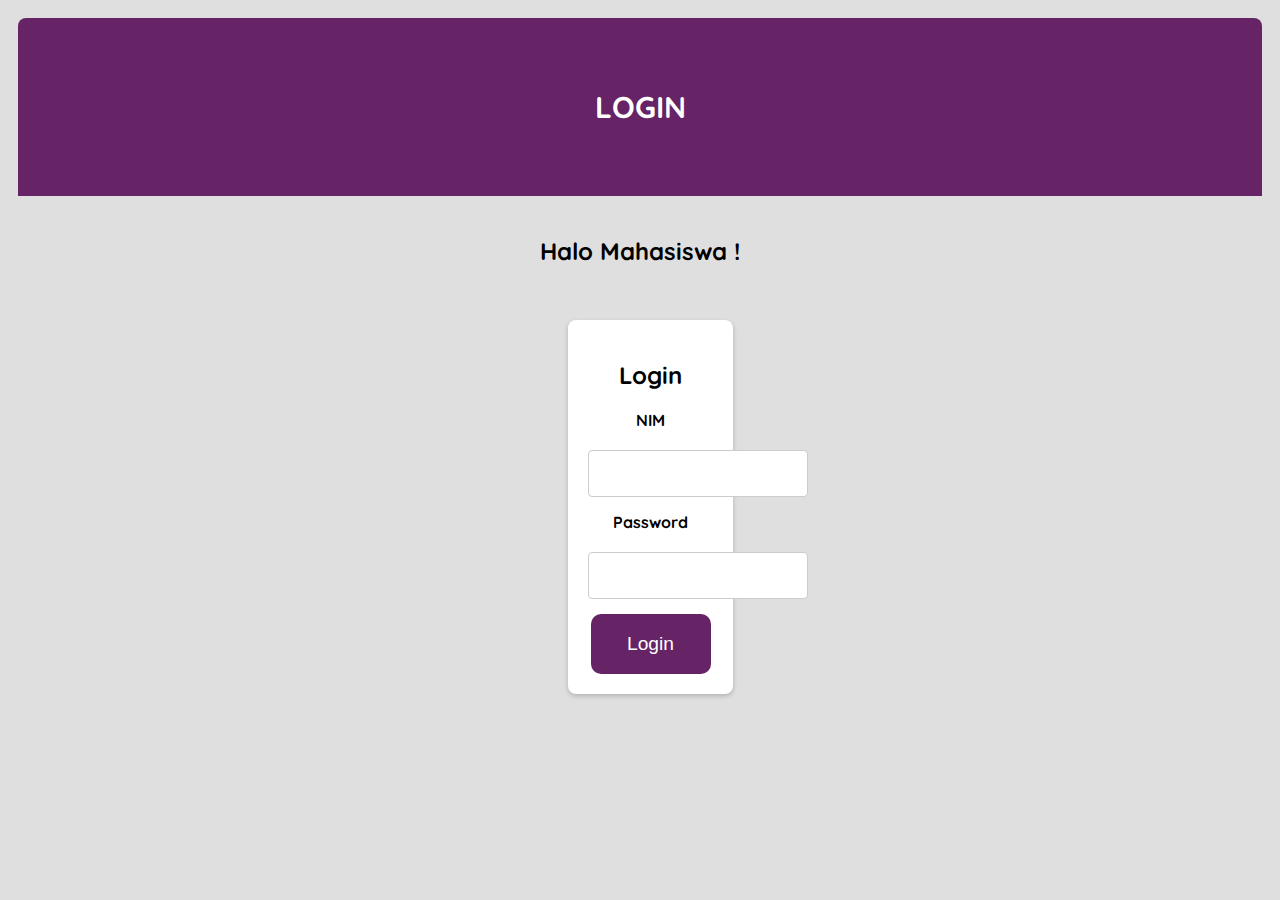
<file: index.html>
<!DOCTYPE html>
<html>
    <link rel="stylesheet" href="https://cdnjs.cloudflare.com/ajax/libs/font-awesome/4.7.0/css/font-awesome.min.css">

    <head>
        <div class="header">
            <h1 id="hallo" >
                LOGIN
            </h1>
            
        </div>
        <br>
        <h2>
            Halo Mahasiswa !
        </h2>
        <link rel="stylesheet" href="style.css">
        <meta charset="utf-8">
        <meta name="viewport" content="width=device-width, initialscale=1">
    </head>
    <body>

        <br>
        <div class="row">
            </div>
            <div class="middlecolumn">
                <div style="text-align: center; height: 10cm;" class="card">
                  <div class="login-container">
                    <h2>Login</h2>
                    <div class="form-group">
                      <label for="nim">NIM</label><br><br>
                      <input type="text" id="nim" name="nim"><br>
                    </div>
                    <div class="form-group">
                      <label for="password">Password</label><br><br>
                      <input type="password" id="password" name="password">
                    </div>
                    <button id="submitBtn">Login</button>
                  </div>
                
                  <script src="login.js"></script>
                </div>
            </div>
            
        </div>
        </body>
        <br>
        <br>
   
</html>
</file>
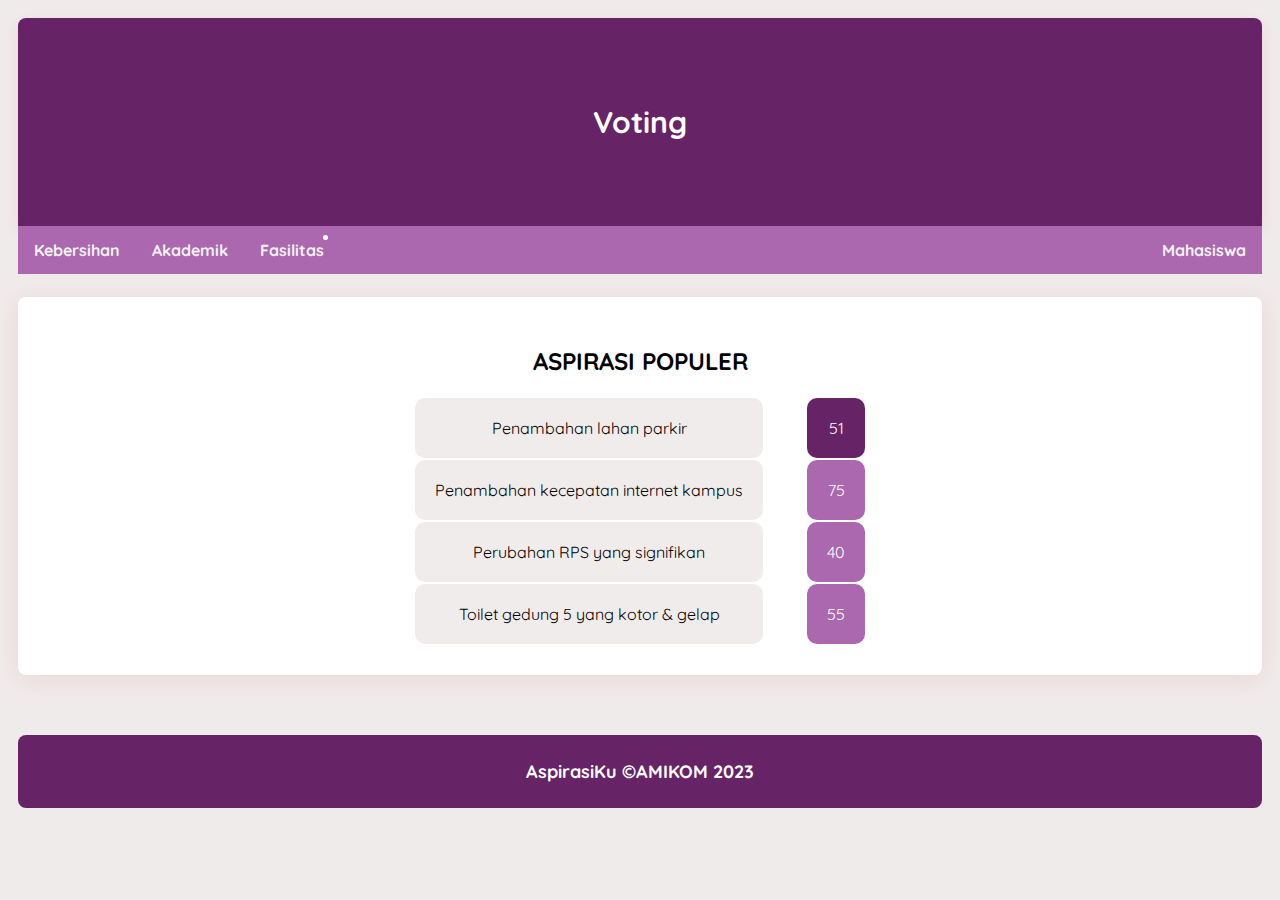
<file: after1.html>
<!DOCTYPE html>
<html>
    <head>
        </div>
        <link rel="stylesheet" href="Voting.css">
        <meta charset="utf-8">
        <meta name="viewport" content="width=device-width, initialscale=1">
    </head>
    <body>
        <div class="header">
            <a href="LandingPage.html" style="text-decoration: none; color: white;"> <h1 id="hallo">Voting</h1> </a>
        </div>
        <div class="topnav">
            <nav style="text-align: center;">
                <a href="kebersihan.html">Kebersihan</a>
                <a href="akademik.html">Akademik</a>
                <a href="fasilitas.html">Fasilitas</a>
    
                <li class="">
                    <a class="" href="profil.html" style="float:right;"></i> Mahasiswa</a>
                  </li>
    
                </div>
            </nav>
        </div>
            <div class="row">
            <div class="middlecolumn">
                <div style="text-align: center; height: 10cm;" class="card">
                    <h2>
                        ASPIRASI POPULER
                    </h2>
                    <table class="center">
                        <tr>
                            <td style="background-color: #F1ECEC;">
                                Penambahan lahan parkir
                            </td>
                            <td>
                            </td>
                            <td style="background-color: #662366; color: white;">
                                51
                            </td>
                        </tr>
                        <tr>
                            <td style="background-color: #F1ECEC;">
                                Penambahan kecepatan internet kampus
                            </td>
                            <td>
                            </td>
                            <td style="background-color: #AB68AF; color: white;">
                                75
                            </td>
                        </tr>
                        <tr>
                            <td style="background-color: #F1ECEC;">
                                Perubahan RPS yang signifikan
                            </td>
                            <td>
                            </td>
                            <td style="background-color: #AB68AF; color: white;">
                                40
                            </td>
                        </tr>
                        <tr>
                            <td style="background-color: #F1ECEC;">
                                Toilet gedung 5 yang kotor & gelap
                            </td>
                            <td>
                            </td>
                            <td style="background-color: #AB68AF; color: white;">
                                    55
                            </td>
                        </tr>
                    </table>
                </div>
            </div>
        </div>
        <br>
        <br>
        <div class="footer">
            <h2>
                AspirasiKu &copy;AMIKOM 2023
            </h2>
        </div>
   </body>
</html>
</file>
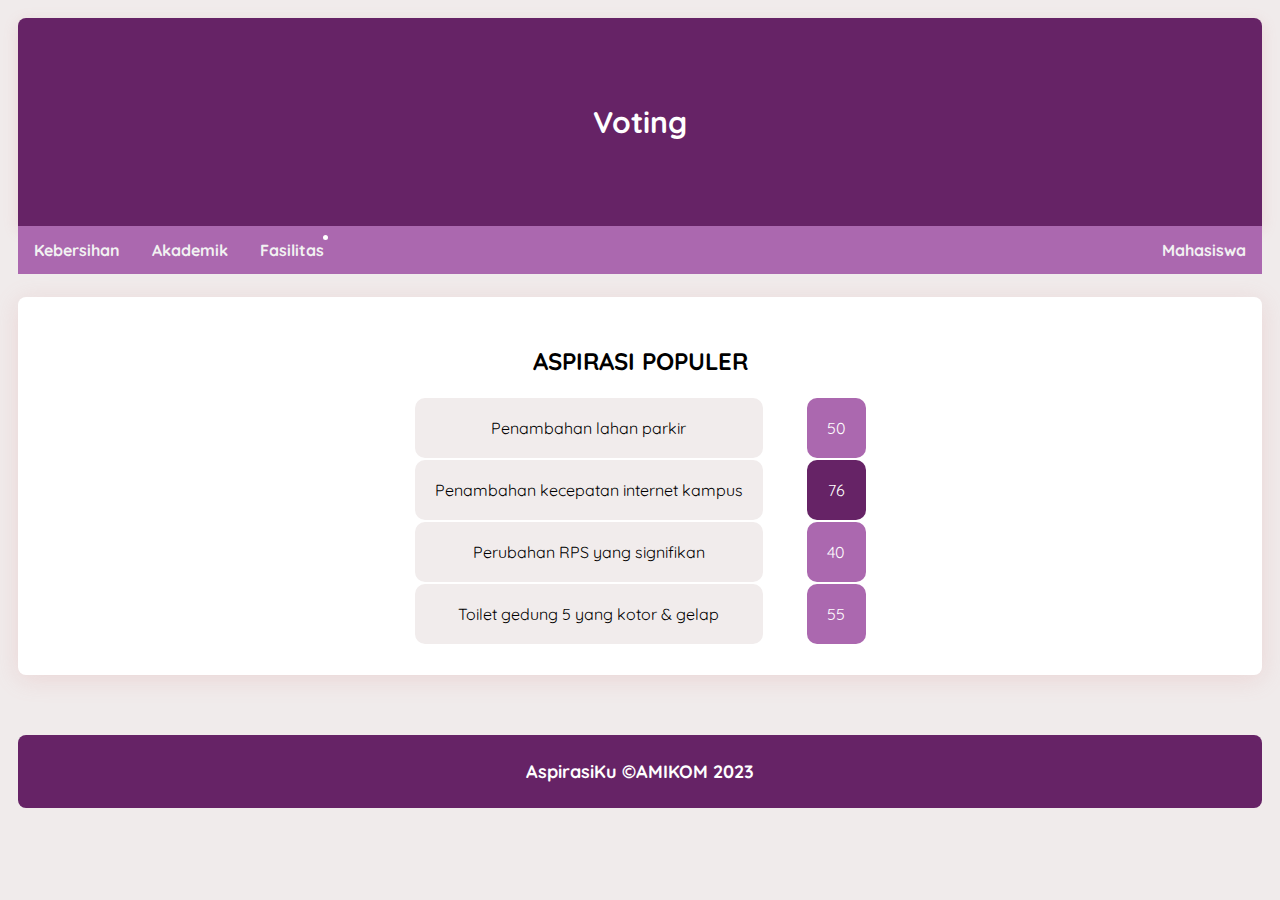
<file: after2.html>
<!DOCTYPE html>
<html>
    <head>
        </div>
        <link rel="stylesheet" href="Voting.css">
        <meta charset="utf-8">
        <meta name="viewport" content="width=device-width, initialscale=1">
    </head>
    <body>
        <div class="header">
            <a href="LandingPage.html" style="text-decoration: none; color: white;"> <h1 id="hallo">Voting</h1> </a>
        </div>
        <div class="topnav">
            <nav style="text-align: center;">
                <a href="kebersihan.html">Kebersihan</a>
                <a href="akademik.html">Akademik</a>
                <a href="fasilitas.html">Fasilitas</a>
    
                <li class="">
                    <a class="" href="profil.html" style="float:right;"></i> Mahasiswa</a>
                  </li>
    
                </div>
            </nav>
        </div>
            <div class="row">
            <div class="middlecolumn">
                <div style="text-align: center; height: 10cm;" class="card">
                    <h2>
                        ASPIRASI POPULER
                    </h2>
                    <table class="center">
                        <tr>
                            <td style="background-color: #F1ECEC;">
                                Penambahan lahan parkir
                            </td>
                            <td>
                            </td>
                            <td style="background-color: #AB68AF; color: white;">
                                50
                            </td>
                        </tr>
                        <tr>
                            <td style="background-color: #F1ECEC;">
                                Penambahan kecepatan internet kampus
                            </td>
                            <td>
                            </td>
                            <td style="background-color: #662366; color: white;">
                                76
                            </td>
                        </tr>
                        <tr>
                            <td style="background-color: #F1ECEC;">
                                Perubahan RPS yang signifikan
                            </td>
                            <td>
                            </td>
                            <td style="background-color: #AB68AF; color: white;">
                                40
                            </td>
                        </tr>
                        <tr>
                            <td style="background-color: #F1ECEC;">
                                Toilet gedung 5 yang kotor & gelap
                            </td>
                            <td>
                            </td>
                            <td style="background-color: #AB68AF; color: white;">
                                    55
                            </td>
                        </tr>
                    </table>
                </div>
            </div>
        </div>
        <br>
        <br>
        <div class="footer">
            <h2>
                AspirasiKu &copy;AMIKOM 2023
            </h2>
        </div>
   </body>
</html>
</file>
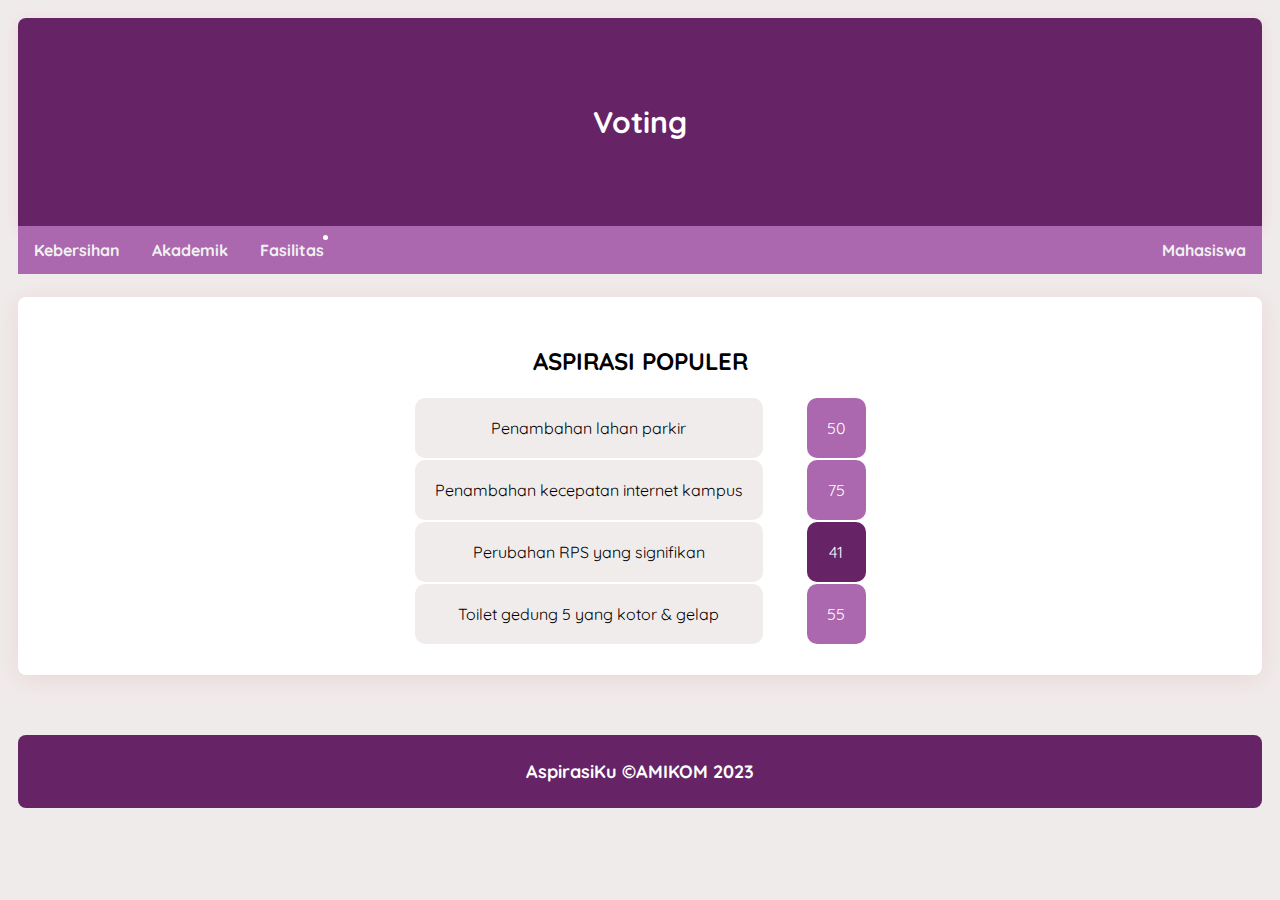
<file: after3.html>
<!DOCTYPE html>
<html>
    <head>
        </div>
        <link rel="stylesheet" href="Voting.css">
        <meta charset="utf-8">
        <meta name="viewport" content="width=device-width, initialscale=1">
    </head>
    <body>
        <div class="header">
            <a href="LandingPage.html" style="text-decoration: none; color: white;"> <h1 id="hallo">Voting</h1> </a>
        </div>
        <div class="topnav">
            <nav style="text-align: center;">
                <a href="kebersihan.html">Kebersihan</a>
                <a href="akademik.html">Akademik</a>
                <a href="fasilitas.html">Fasilitas</a>
    
                <li class="">
                    <a class="" href="profil.html" style="float:right;"></i> Mahasiswa</a>
                  </li>
    
                </div>
            </nav>
        </div>
            <div class="row">
            <div class="middlecolumn">
                <div style="text-align: center; height: 10cm;" class="card">
                    <h2>
                        ASPIRASI POPULER
                    </h2>
                    <table class="center">
                        <tr>
                            <td style="background-color: #F1ECEC;">
                                Penambahan lahan parkir
                            </td>
                            <td>
                            </td>
                            <td style="background-color: #AB68AF; color: white;">
                                50
                            </td>
                        </tr>
                        <tr>
                            <td style="background-color: #F1ECEC;">
                                Penambahan kecepatan internet kampus
                            </td>
                            <td>
                            </td>
                            <td style="background-color: #AB68AF; color: white;">
                                75
                            </td>
                        </tr>
                        <tr>
                            <td style="background-color: #F1ECEC;">
                                Perubahan RPS yang signifikan
                            </td>
                            <td>
                            </td>
                            <td style="background-color: #662366; color: white;">
                                41
                            </td>
                        </tr>
                        <tr>
                            <td style="background-color: #F1ECEC;">
                                Toilet gedung 5 yang kotor & gelap
                            </td>
                            <td>
                            </td>
                            <td style="background-color: #AB68AF; color: white;">
                                    55
                            </td>
                        </tr>
                    </table>
                </div>
            </div>
        </div>
        <br>
        <br>
        <div class="footer">
            <h2>
                AspirasiKu &copy;AMIKOM 2023
            </h2>
        </div>
   </body>
</html>
</file>
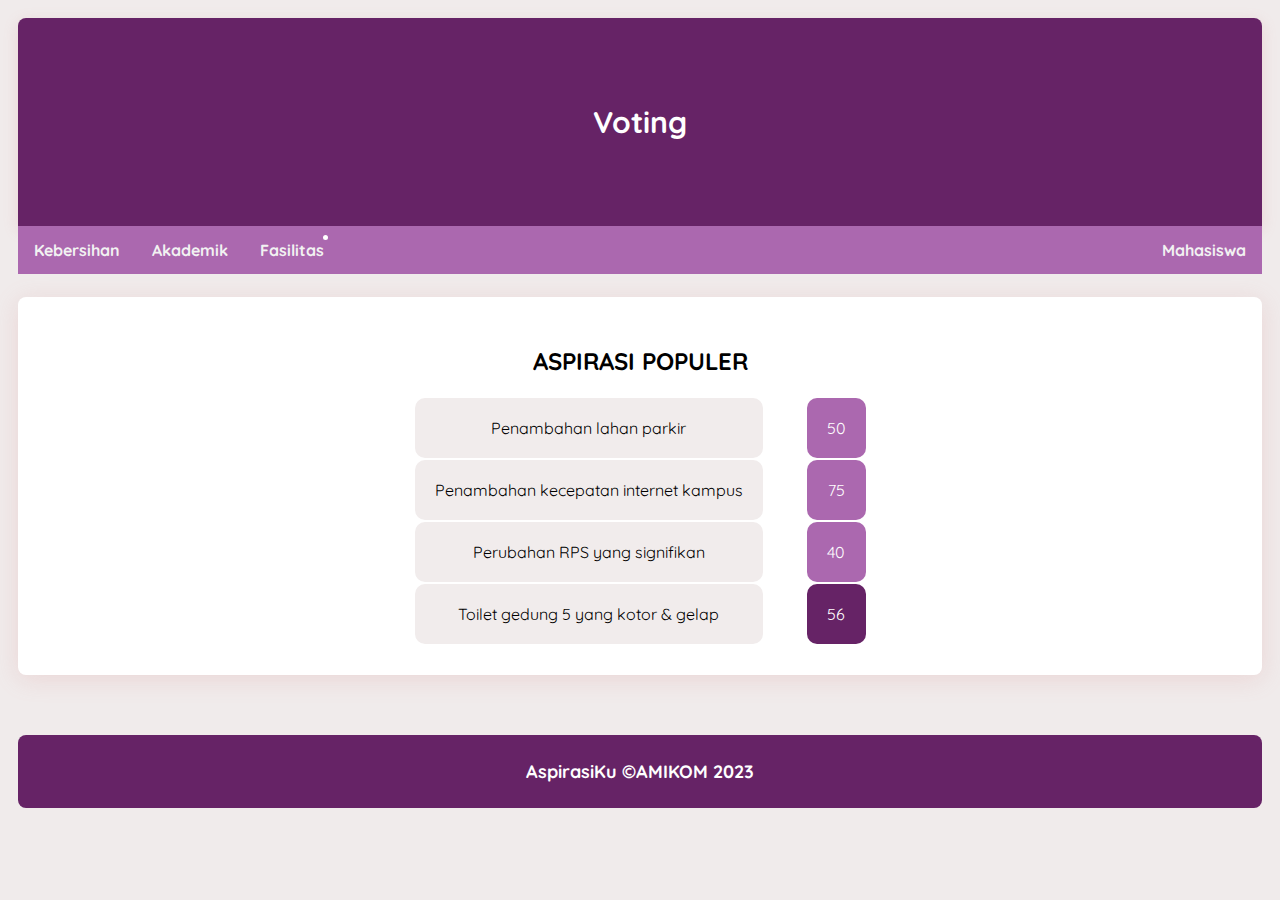
<file: after4.html>
<!DOCTYPE html>
<html>
    <head>
        </div>
        <link rel="stylesheet" href="Voting.css">
        <meta charset="utf-8">
        <meta name="viewport" content="width=device-width, initialscale=1">
    </head>
    <body>
        <div class="header">
            <a href="LandingPage.html" style="text-decoration: none; color: white;"> <h1 id="hallo">Voting</h1> </a>
        </div>
        <div class="topnav">
            <nav style="text-align: center;">
                <a href="kebersihan.html">Kebersihan</a>
                <a href="akademik.html">Akademik</a>
                <a href="fasilitas.html">Fasilitas</a>
    
                <li class="">
                    <a class="" href="profil.html" style="float:right;"></i> Mahasiswa</a>
                  </li>
    
                </div>
            </nav>
        </div>
            <div class="row">
            <div class="middlecolumn">
                <div style="text-align: center; height: 10cm;" class="card">
                    <h2>
                        ASPIRASI POPULER
                    </h2>
                    <table class="center">
                        <tr>
                            <td style="background-color: #F1ECEC;">
                                Penambahan lahan parkir
                            </td>
                            <td>
                            </td>
                            <td style="background-color: #AB68AF; color: white;">
                                50
                            </td>
                        </tr>
                        <tr>
                            <td style="background-color: #F1ECEC;">
                                Penambahan kecepatan internet kampus
                            </td>
                            <td>
                            </td>
                            <td style="background-color: #AB68AF; color: white;">
                                75
                            </td>
                        </tr>
                        <tr>
                            <td style="background-color: #F1ECEC;">
                                Perubahan RPS yang signifikan
                            </td>
                            <td>
                            </td>
                            <td style="background-color: #AB68AF; color: white;">
                                40
                            </td>
                        </tr>
                        <tr>
                            <td style="background-color: #F1ECEC;">
                                Toilet gedung 5 yang kotor & gelap
                            </td>
                            <td>
                            </td>
                            <td style="background-color: #662366; color: white;">
                                    56
                            </td>
                        </tr>
                    </table>
                </div>
            </div>
        </div>
        <br>
        <br>
        <div class="footer">
            <h2>
                AspirasiKu &copy;AMIKOM 2023
            </h2>
        </div>
   </body>
</html>
</file>
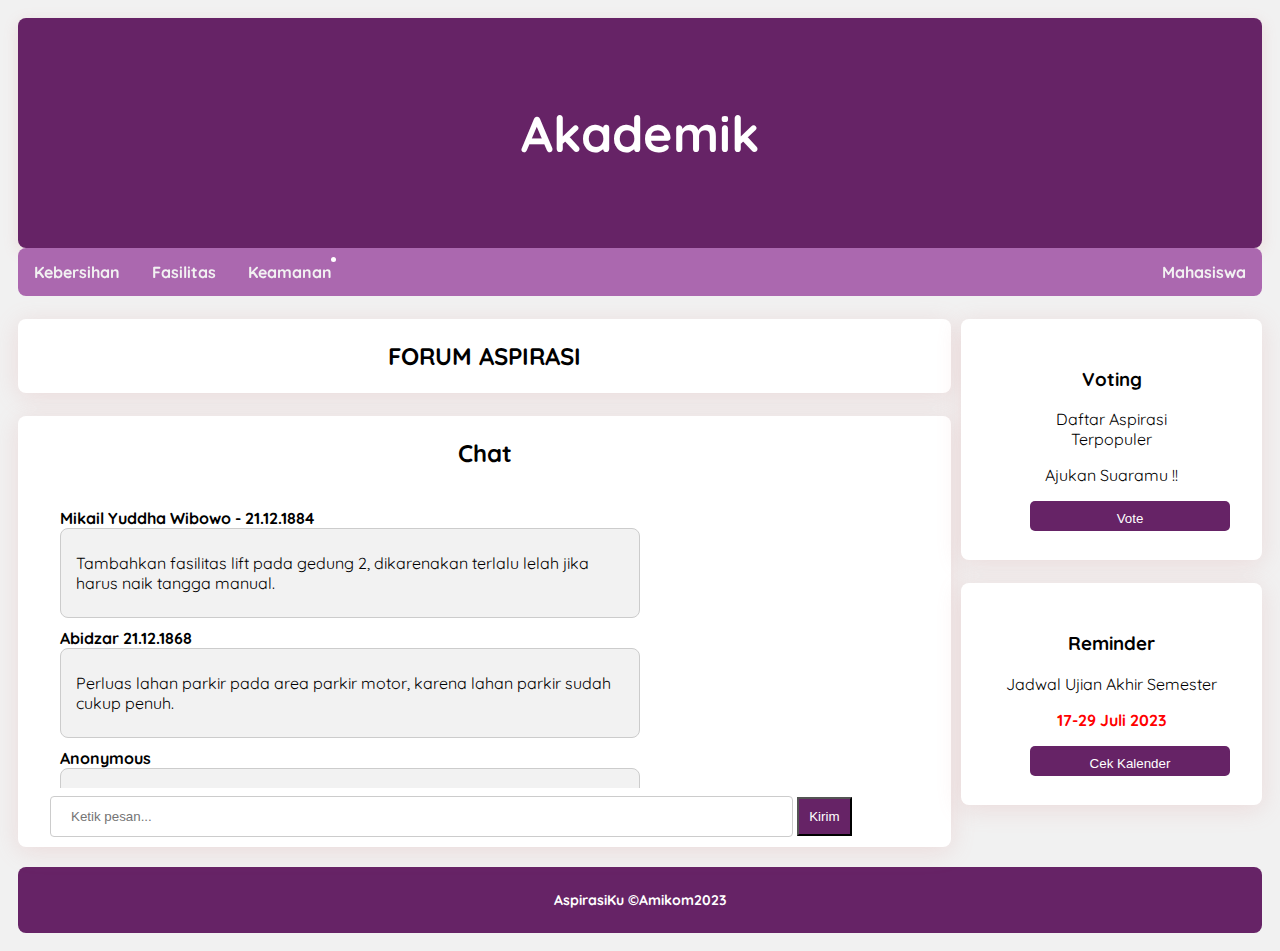
<file: akademik.html>
<!DOCTYPE html>
<html>
<head>
    <link rel="stylesheet" href="fasilitas.css">
    <meta charset="utf-8">
    <meta name="viewport" content="width=device-width, initial-scale=1">
</head>
<body>
    <div class="header">
       <a href="LandingPage.html" style="text-decoration: none; color: white;"> <h1 id="hallo">Akademik</h1> </a>
    </div>
    <div class="topnav">
        <nav style="text-align: center;">
            <a href="kebersihan.html">Kebersihan</a>
            <a href="fasilitas.html">Fasilitas</a>
            <a href="keamanan.html">Keamanan</a>

            <li class="">
                <a class="" href="login.html" style="float:right;"></i> Mahasiswa</a>
              </li>

            </div>
        </nav>
    </div>
    <div class="row">
        <div class="leftcolumn">
            
        </div>
        <div class="middlecolumn">
            <div class="card">
                <h2>FORUM ASPIRASI</h2>
            </div>
            <div class="card">
                <h2>Chat</h2>
                <div class="chat">
                    <div class="message">
                        <span class="name">Mikail Yuddha Wibowo - 21.12.1884</span>
                        <div class="chat-box">
                            Tambahkan fasilitas lift pada gedung 2, dikarenakan terlalu lelah jika harus naik tangga manual.
                        </div>
                    </div>
                    <div class="message">
                        <span class="name">Abidzar 21.12.1868 </span>
                        <div class="chat-box">
                            Perluas lahan parkir pada area parkir motor, karena lahan parkir sudah cukup penuh.
                        </div>
                    </div>
                    <div class="message">
                        <span class="name">Anonymous</span>
                        <div class="chat-box">
                            Tingkatkan kecepatan internet kampus, internet seringkali down jika banyak yang menggunakan.
                        </div>
                    </div>
                    <!-- tambahkan pesan-pesan chat lainnya di sini -->
                </div>
                <div class="input-box">
                    <input type="text" placeholder="Ketik pesan...">
                    <button type="button">Kirim</button>
                </div>
            </div>

        </div>

        <div class="rightcolumn">
            <div class="card1">
                <h3>Voting</h3>
                <p>Daftar Aspirasi <br>Terpopuler</p>
                <p>Ajukan Suaramu !!</p>
                <a href="Voting.html">   <button class="vote-button">Vote</button></a>
            </div>
    
            <div class="card1">
                <h3>Reminder</h3>
                <p>Jadwal Ujian Akhir Semester</p>
                <div div class="isi" id="tanggal">
                <p>17-29 Juli 2023</p> 
                </div>
               <a href="https://drive.google.com/file/d/1qb-cDuT4BStiSWPnJiBS7wW363P_O3bc/view"> <button class="calendar-button" href="https://drive.google.com/file/d/1qb-cDuT4BStiSWPnJiBS7wW363P_O3bc/view">Cek Kalender</button></a>
            </div>
        </div>
    </div>
    <div class="footer">
        <h3>AspirasiKu &copy;Amikom2023</h3>
    </div>
</body>
</html>
</file>
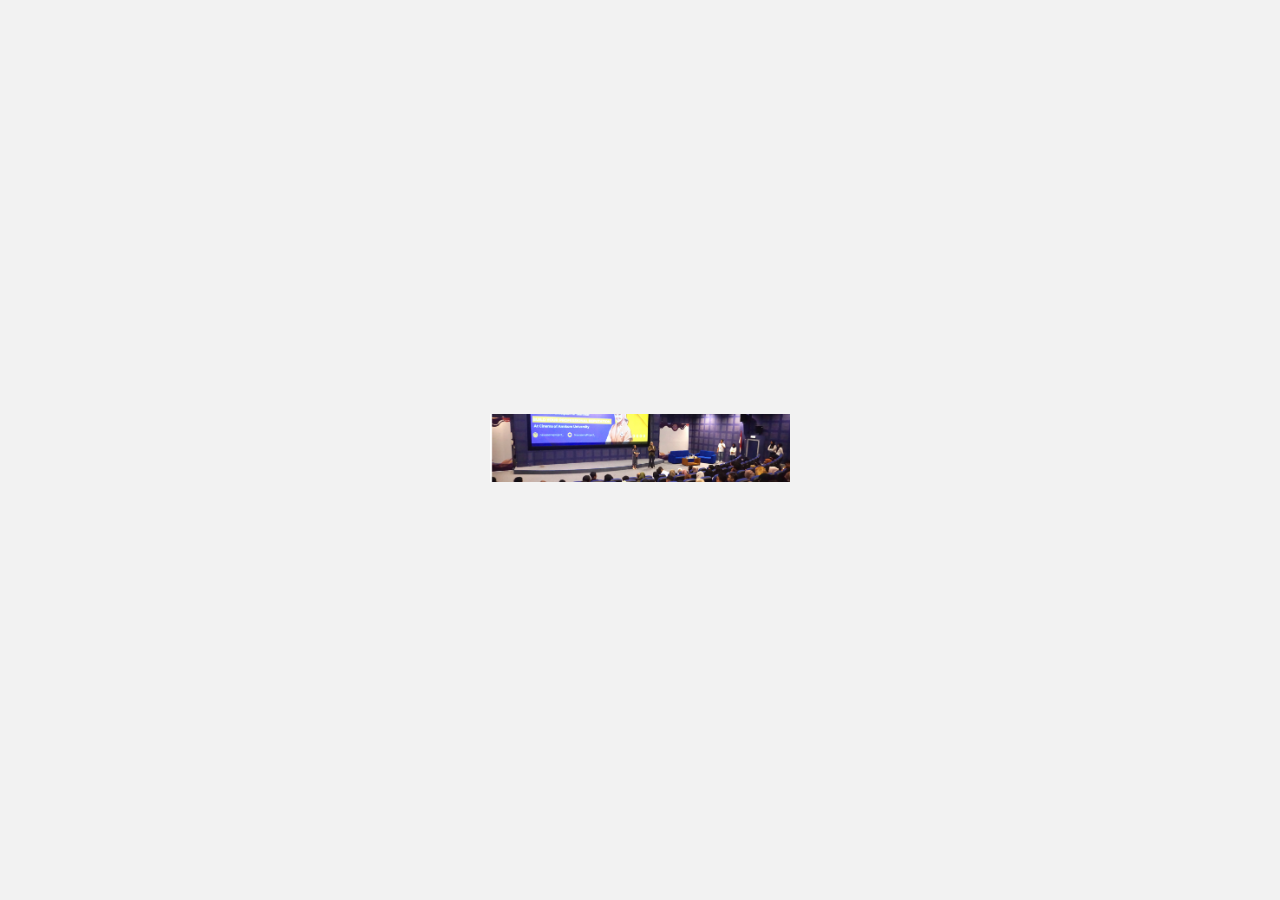
<file: carousel.html>
<!DOCTYPE html>
<html lang="en">
<head>
  <meta charset="UTF-8">
  <meta name="viewport" content="width=device-width, initial-scale=1.0">
  <link rel="stylesheet" href="styles.css">
  <title>Carousel Example</title>
</head>
<body>
  <div class="carousel-container">
    <div class="carousel">
      <div class="slide">
        <img src="foto1.jpg" alt="Image 1">
      </div>
      <div class="slide">
        <img src="foto2.jpg" alt="Image 2">
      </div>
    </div>
  </div>
  <script src="script.js"></script>
</body>
</html>
</file>
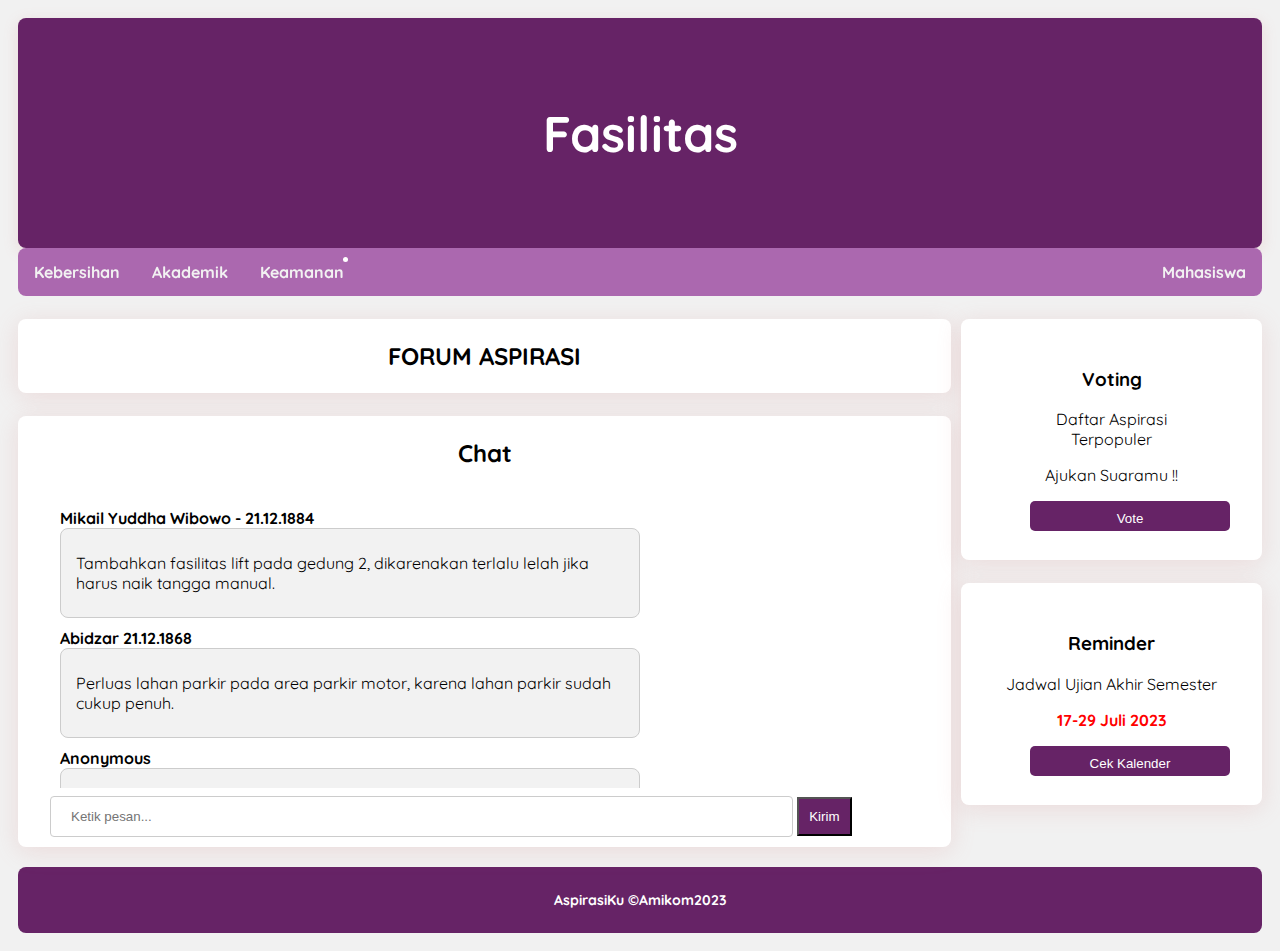
<file: fasilitas.html>
<!DOCTYPE html>
<html>
<head>
    <link rel="stylesheet" href="fasilitas.css">
    <meta charset="utf-8">
    <meta name="viewport" content="width=device-width, initial-scale=1">
</head>
<body>
    <div class="header">
        <a href="LandingPage.html" style="text-decoration: none; color: white;"> <h1 id="hallo">Fasilitas</h1> </a>

    </div>
    <div class="topnav">
        <nav style="text-align: center;">
            <a href="kebersihan.html">Kebersihan</a>
            <a href="akademik.html">Akademik</a>
            <a href="keamanan.html">Keamanan</a>

            <li class="">
                <a class="" href="profil.html" style="float:right;"></i> Mahasiswa</a>
              </li>

            </div>
        </nav>
    </div>
    <div class="row">
        <div class="leftcolumn">
            
        </div>
        <div class="middlecolumn">
            <div class="card">
                <h2>FORUM ASPIRASI</h2>
            </div>
            <div class="card">
                <h2>Chat</h2>
                <div class="chat">
                    <div class="message">
                        <span class="name">Mikail Yuddha Wibowo - 21.12.1884</span>
                        <div class="chat-box">
                            Tambahkan fasilitas lift pada gedung 2, dikarenakan terlalu lelah jika harus naik tangga manual.
                        </div>
                    </div>
                    <div class="message">
                        <span class="name">Abidzar 21.12.1868 </span>
                        <div class="chat-box">
                            Perluas lahan parkir pada area parkir motor, karena lahan parkir sudah cukup penuh.
                        </div>
                    </div>
                    <div class="message">
                        <span class="name">Anonymous</span>
                        <div class="chat-box">
                            Tingkatkan kecepatan internet kampus, internet seringkali down jika banyak yang menggunakan.
                        </div>
                    </div>
                    <!-- tambahkan pesan-pesan chat lainnya di sini -->
                </div>
                <div class="input-box">
                    <input type="text" placeholder="Ketik pesan...">
                    <button type="button">Kirim</button>
                </div>
            </div>

        </div>

        <div class="rightcolumn">
            <div class="card1">
                <h3>Voting</h3>
                <p>Daftar Aspirasi <br>Terpopuler</p>
                <p>Ajukan Suaramu !!</p>
            <a href="Voting.html">   <button class="vote-button">Vote</button></a>
            </div>
    
            <div class="card1">
                <h3>Reminder</h3>
                <p>Jadwal Ujian Akhir Semester</p>
                <div div class="isi" id="tanggal">
                <p>17-29 Juli 2023</p> 
                </div>
               <a href="https://drive.google.com/file/d/1qb-cDuT4BStiSWPnJiBS7wW363P_O3bc/view"> <button class="calendar-button" href="https://drive.google.com/file/d/1qb-cDuT4BStiSWPnJiBS7wW363P_O3bc/view">Cek Kalender</button></a>
            </div>
        </div>
    </div>
    <div class="footer">
        <h3>AspirasiKu &copy;Amikom2023</h3>
    </div>
</body>
</html>
</file>
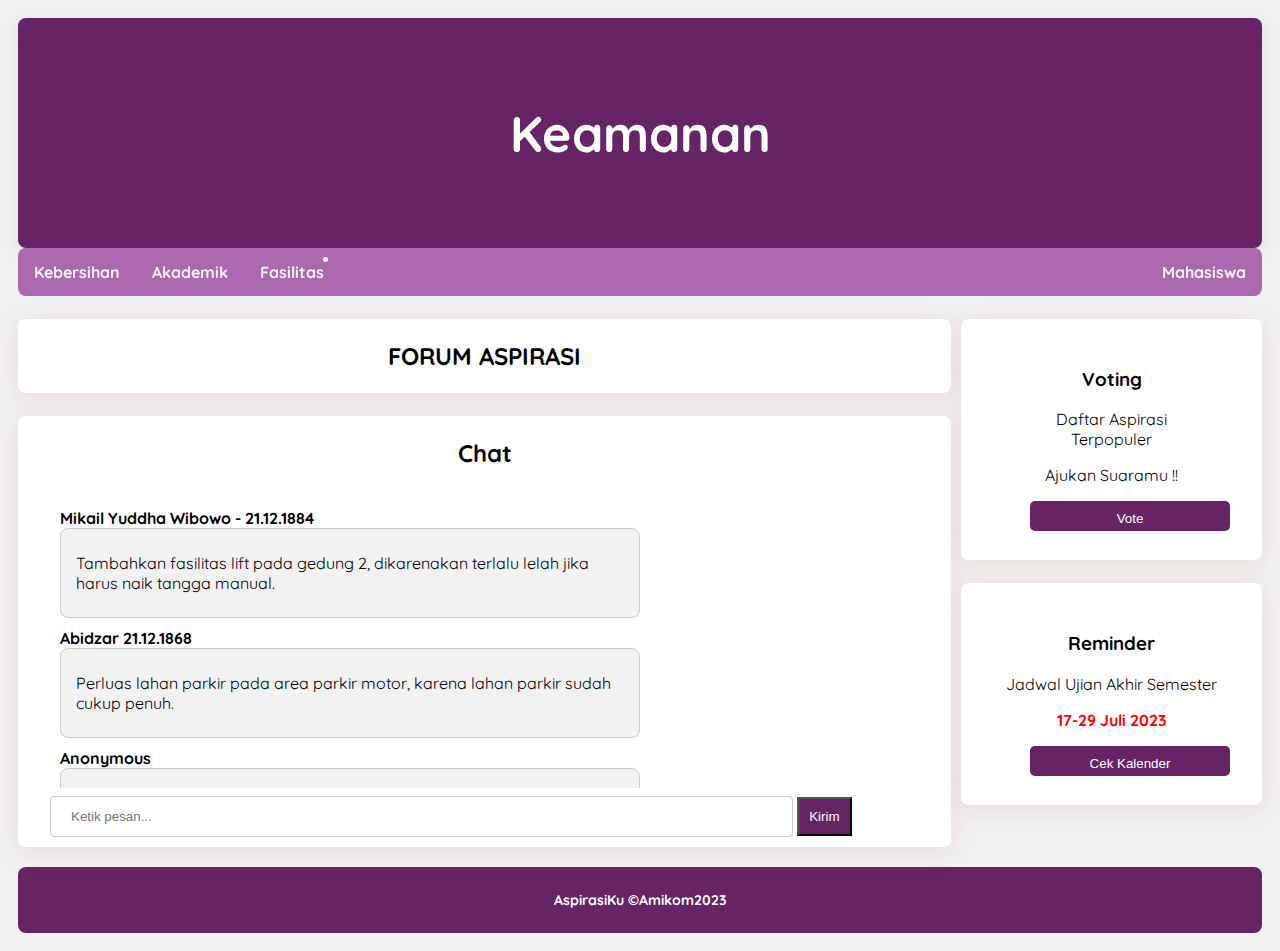
<file: keamanan.html>
<!DOCTYPE html>
<html>
<head>
    <link rel="stylesheet" href="fasilitas.css">
    <meta charset="utf-8">
    <meta name="viewport" content="width=device-width, initial-scale=1">
</head>
<body>
    <div class="header">
        <a href="LandingPage.html" style="text-decoration: none; color: white;"> <h1 id="hallo">Keamanan</h1> </a>
    </div>
    <div class="topnav">
        <nav style="text-align: center;">
            <a href="kebersihan.html">Kebersihan</a>
            <a href="akademik.html">Akademik</a>
            <a href="fasilitas.html">Fasilitas</a>

            <li class="">
                <a class="" href="profil.html" style="float:right;"></i> Mahasiswa</a>
              </li>

            </div>
        </nav>
    </div>
    <div class="row">
        <div class="leftcolumn">
            
        </div>
        <div class="middlecolumn">
            <div class="card">
                <h2>FORUM ASPIRASI</h2>
            </div>
            <div class="card">
                <h2>Chat</h2>
                <div class="chat">
                    <div class="message">
                        <span class="name">Mikail Yuddha Wibowo - 21.12.1884</span>
                        <div class="chat-box">
                            Tambahkan fasilitas lift pada gedung 2, dikarenakan terlalu lelah jika harus naik tangga manual.
                        </div>
                    </div>
                    <div class="message">
                        <span class="name">Abidzar 21.12.1868 </span>
                        <div class="chat-box">
                            Perluas lahan parkir pada area parkir motor, karena lahan parkir sudah cukup penuh.
                        </div>
                    </div>
                    <div class="message">
                        <span class="name">Anonymous</span>
                        <div class="chat-box">
                            Tingkatkan kecepatan internet kampus, internet seringkali down jika banyak yang menggunakan.
                        </div>
                    </div>
                    <!-- tambahkan pesan-pesan chat lainnya di sini -->
                </div>
                <div class="input-box">
                    <input type="text" placeholder="Ketik pesan...">
                    <button type="button">Kirim</button>
                </div>
            </div>

        </div>

        <div class="rightcolumn">
            <div class="card1">
                <h3>Voting</h3>
                <p>Daftar Aspirasi <br>Terpopuler</p>
                <p>Ajukan Suaramu !!</p>
                <a href="Voting.html">   <button class="vote-button">Vote</button></a>
            </div>
    
            <div class="card1">
                <h3>Reminder</h3>
                <p>Jadwal Ujian Akhir Semester</p>
                <div div class="isi" id="tanggal">
                <p>17-29 Juli 2023</p> 
                </div>
               <a href="https://drive.google.com/file/d/1qb-cDuT4BStiSWPnJiBS7wW363P_O3bc/view"> <button class="calendar-button" href="https://drive.google.com/file/d/1qb-cDuT4BStiSWPnJiBS7wW363P_O3bc/view">Cek Kalender</button></a>
            </div>
        </div>
    </div>
    <div class="footer">
        <h3>AspirasiKu &copy;Amikom2023</h3>
    </div>
</body>
</html>
</file>
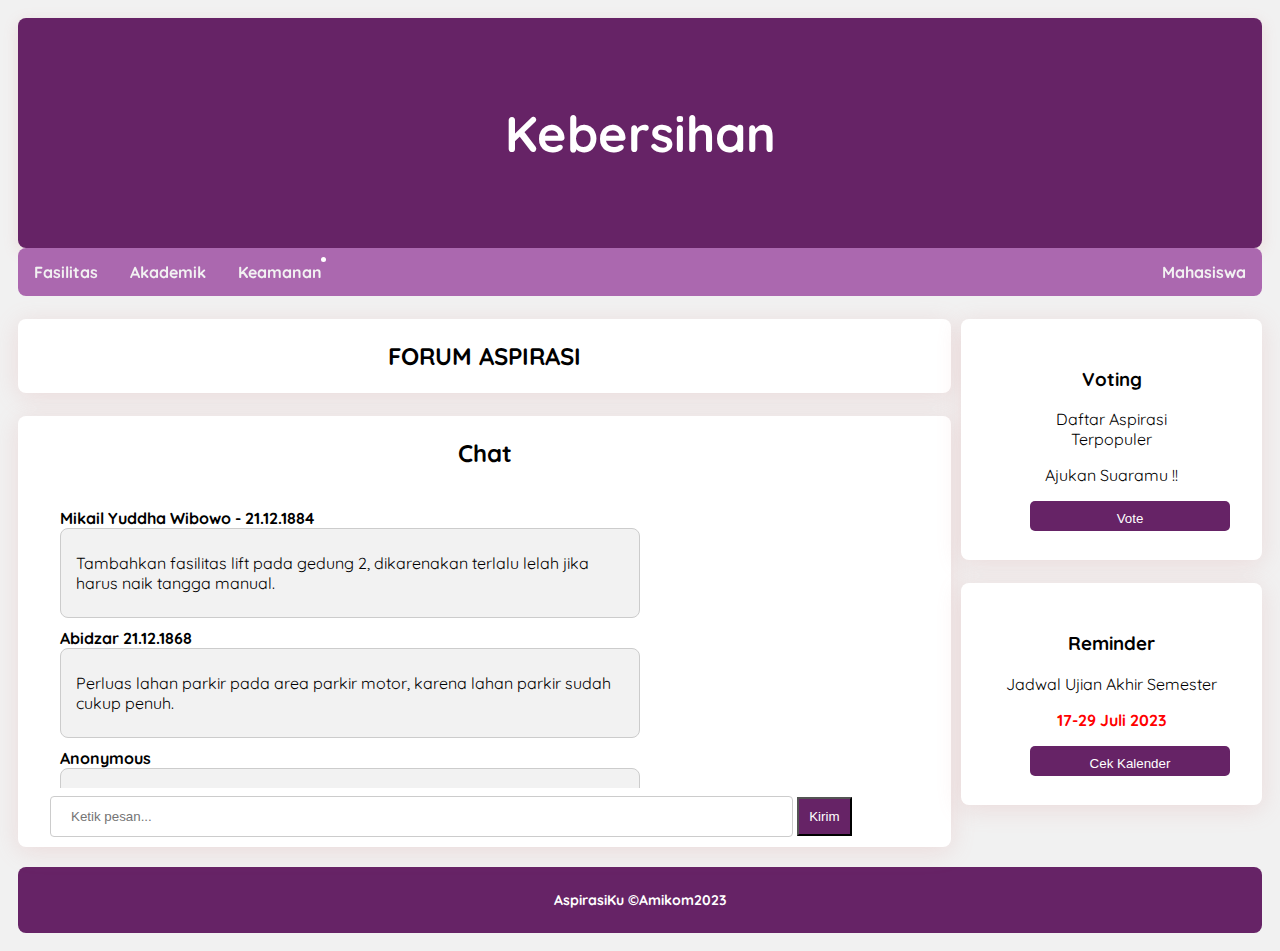
<file: kebersihan.html>
<!DOCTYPE html>
<html>
<head>
    <link rel="stylesheet" href="fasilitas.css">
    <meta charset="utf-8">
    <meta name="viewport" content="width=device-width, initial-scale=1">
</head>
<body>
    <div class="header">
        <a href="LandingPage.html" style="text-decoration: none; color: white;"> <h1 id="hallo">Kebersihan</h1> </a>
    </div>
    <div class="topnav">
        <nav style="text-align: center;">
            <a href="fasilitas.html">Fasilitas</a>
            <a href="akademik.html">Akademik</a>
            <a href="keamanan.html">Keamanan</a>

            <li class="">
                <a class="" href="profil.html" style="float:right;"></i> Mahasiswa</a>
              </li>

            </div>
        </nav>
    </div>
    <div class="row">
        <div class="leftcolumn">
            
        </div>
        <div class="middlecolumn">
            <div class="card">
                <h2>FORUM ASPIRASI</h2>
            </div>
            <div class="card">
                <h2>Chat</h2>
                <div class="chat">
                    <div class="message">
                        <span class="name">Mikail Yuddha Wibowo - 21.12.1884</span>
                        <div class="chat-box">
                            Tambahkan fasilitas lift pada gedung 2, dikarenakan terlalu lelah jika harus naik tangga manual.
                        </div>
                    </div>
                    <div class="message">
                        <span class="name">Abidzar 21.12.1868 </span>
                        <div class="chat-box">
                            Perluas lahan parkir pada area parkir motor, karena lahan parkir sudah cukup penuh.
                        </div>
                    </div>
                    <div class="message">
                        <span class="name">Anonymous</span>
                        <div class="chat-box">
                            Tingkatkan kecepatan internet kampus, internet seringkali down jika banyak yang menggunakan.
                        </div>
                    </div>
                    <!-- tambahkan pesan-pesan chat lainnya di sini -->
                </div>
                <div class="input-box">
                    <input type="text" placeholder="Ketik pesan...">
                    <button type="button">Kirim</button>
                </div>
            </div>

        </div>

        <div class="rightcolumn">
            <div class="card1">
                <h3>Voting</h3>
                <p>Daftar Aspirasi <br>Terpopuler</p>
                <p>Ajukan Suaramu !!</p>
                <a href="Voting.html">   <button class="vote-button">Vote</button></a>
            </div>
    
            <div class="card1">
                <h3>Reminder</h3>
                <p>Jadwal Ujian Akhir Semester</p>
                <div div class="isi" id="tanggal">
                <p>17-29 Juli 2023</p> 
                </div>
               <a href="https://drive.google.com/file/d/1qb-cDuT4BStiSWPnJiBS7wW363P_O3bc/view"> <button class="calendar-button" href="https://drive.google.com/file/d/1qb-cDuT4BStiSWPnJiBS7wW363P_O3bc/view">Cek Kalender</button></a>
            </div>
        </div>
    </div>
    <div class="footer">
        <h3>AspirasiKu &copy;Amikom2023</h3>
    </div>
</body>
</html>
</file>
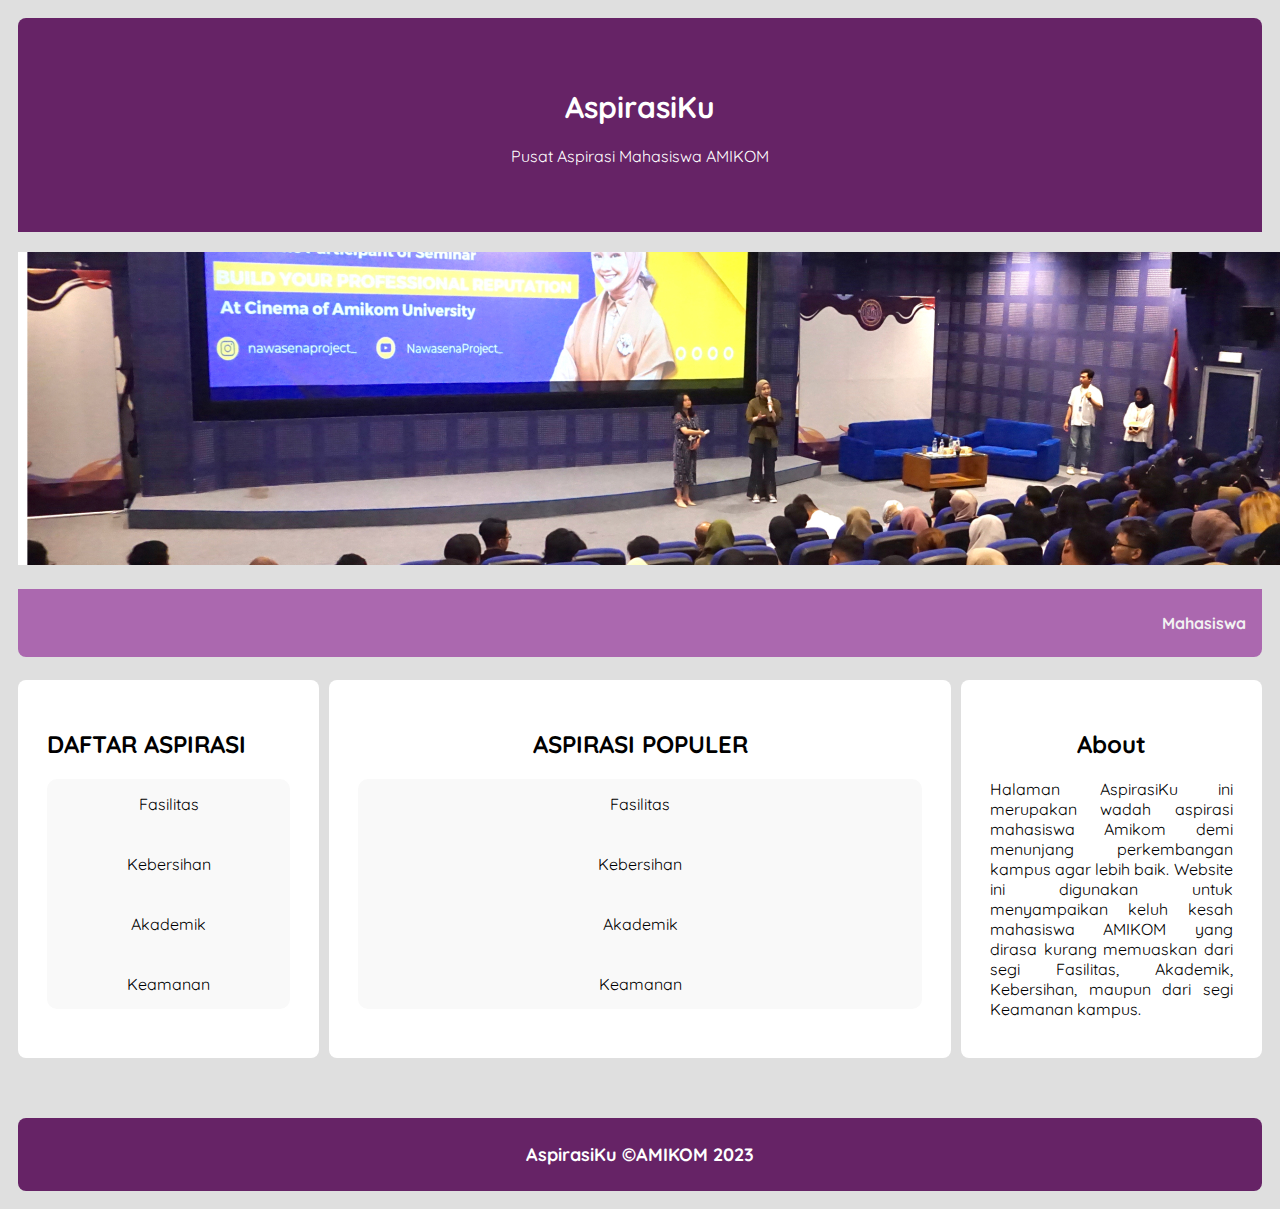
<file: LandingPage.html>
<!DOCTYPE html>
<html>
    <link rel="stylesheet" href="https://cdnjs.cloudflare.com/ajax/libs/font-awesome/4.7.0/css/font-awesome.min.css">

    <head>
        <div class="header">
            <h1 id="hallo" >
                AspirasiKu
            </h1>
            <p>
                Pusat Aspirasi Mahasiswa AMIKOM
            </p>
        </div>
        <link rel="stylesheet" href="LandingPage.css">
        <meta charset="utf-8">
        <meta name="viewport" content="width=device-width, initialscale=1">
    </head>
    <br>
    <body>

        <div class="carousel-container">
            <div class="carousel">
              <div class="slide">
                <img src="foto1.jpg" alt="Image1">
              </div>
              <div class="slide">
                <img src="foto2.jpg" alt="Image2">
              </div>
            </div>
          </div>
          <script src="script.js"></script>
  

        <br>
        <div class="topnav">
            <nav style="text-align: center;">
                <nav></nav>
                <li class="">
                    <a class="" href="profil.html" style="float:right;"></i> Mahasiswa</a>
                  </li>
        
            </nav>
        </div>
        <div class="row">
            <div class="leftcolumn">
                <div class="card" style="height: 10cm;">
                    <h2>
                        DAFTAR ASPIRASI
                    </h2>
                    <ul>
                        <li>
                            <a href="fasilitas.html">
                                Fasilitas
                            </a>
                        </li>
                        <li>
                            <a href="kebersihan.html">
                                Kebersihan
                            </a>
                        </li>
                        <li>
                            <a href="akademik.html">
                                Akademik
                            </a>
                        </li>
                        <li>
                            <a href="keamanan.html">
                                Keamanan
                            </a>
                        </li>
                    </ul>
                </div>
            </div>
            <div class="middlecolumn">
                <div style="text-align: center; height: 10cm;" class="card">
                    <h2 >
                        ASPIRASI POPULER
                    </h2>
                    <ul>
                        <li>
                            <a href="Voting.html">
                                Fasilitas
                            </a>
                        </li>
                        <li>
                            <a href="Voting.html">
                                Kebersihan
                            </a>
                        </li>
                        <li>
                            <a href="Voting.html">
                                Akademik
                            </a>
                        </li>
                        <li>
                            <a href="Voting.html">
                                Keamanan
                            </a>
                        </li>
                    </ul>
                </div>
            </div>
            <div class="rightcolumn">
                <div class="card" style="height: 10cm;">
                    <h2 style="text-align: center;">
                        About
                    </h2>
                    <p style="text-align: justify;"> 
                        Halaman AspirasiKu ini merupakan wadah aspirasi mahasiswa Amikom demi menunjang perkembangan 
                        kampus agar lebih baik. Website ini digunakan untuk menyampaikan keluh kesah mahasiswa AMIKOM 
                        yang dirasa kurang memuaskan dari segi Fasilitas, Akademik, Kebersihan, maupun dari segi Keamanan 
                        kampus.
                    </p>
                </div>
            </div>
        </div>
        <br>
        <br>
        <div class="footer">
            <h2>
                AspirasiKu  &copy;AMIKOM 2023
            </h2>
        </div>
   </body>
</html>
</file>
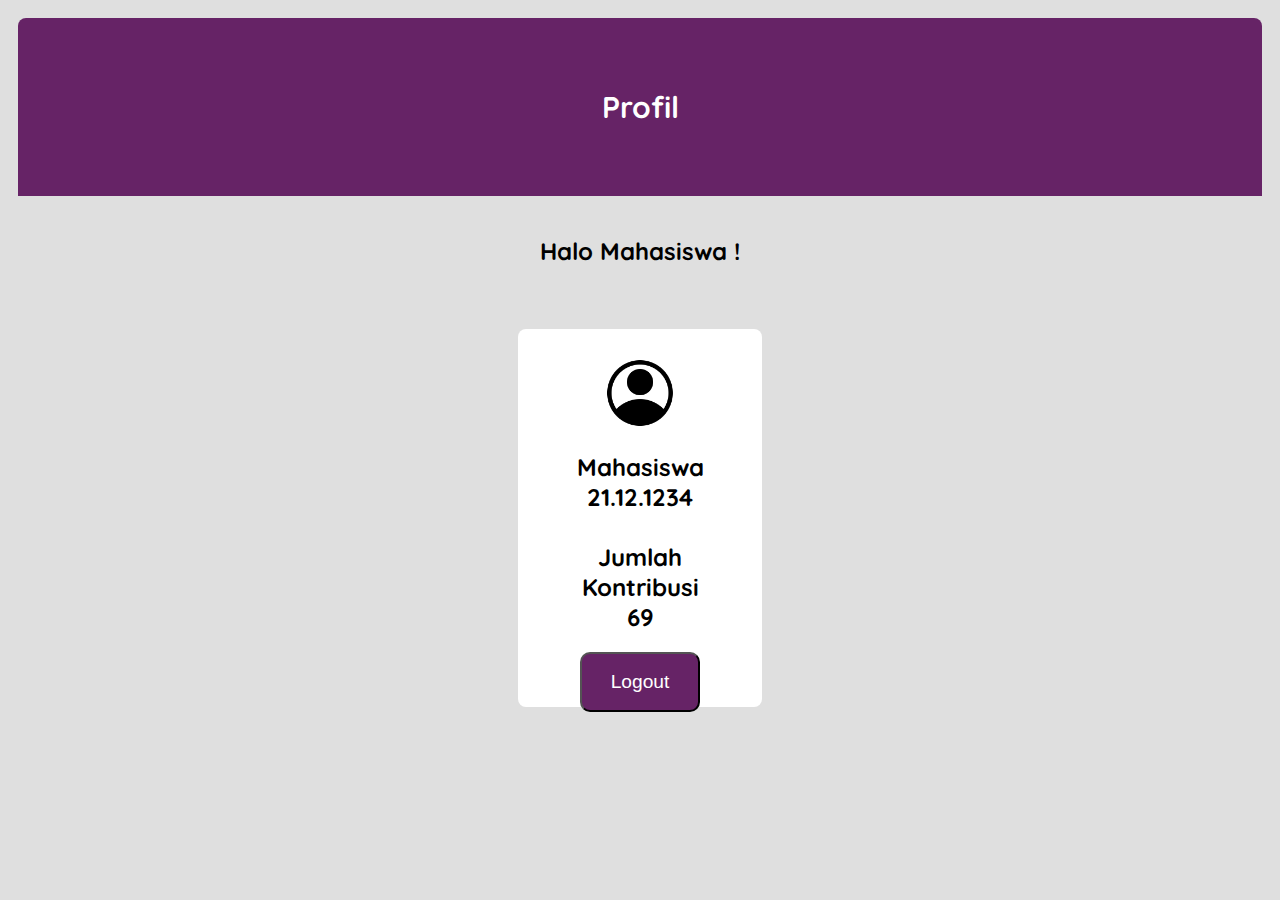
<file: profil.html>
<!DOCTYPE html>
<html>
    <link rel="stylesheet" href="https://cdnjs.cloudflare.com/ajax/libs/font-awesome/4.7.0/css/font-awesome.min.css">

    <head>
        <div class="header">
            <a href="LandingPage.html" style="text-decoration: none; color: white;"> <h1 id="hallo">Profil</h1> </a>
            
        </div>
        <br>
        <h2>
            Halo Mahasiswa !
        </h2>
        <link rel="stylesheet" href="profil.css">
        <meta charset="utf-8">
        <meta name="viewport" content="width=device-width, initialscale=1">
    </head>
    <body>

        <br>
        <div class="row">
            </div>
            <div class="middlecolumn">
                <div style="text-align: center; height: 10cm;" class="card">

                    <img src="account.png" alt="Image1">
                    <h2>
                        Mahasiswa <br> 21.12.1234 <br><br> Jumlah Kontribusi <br>69
                    </h2>
                    <div class="logout-container">
                        <button id="logoutBtn">Logout</button>
                      </div>
                    
                      <script src="profil.js"></script>
                </div>
            </div>
            
        
        </body>
        <br>
        <br>
   
</html>
</file>
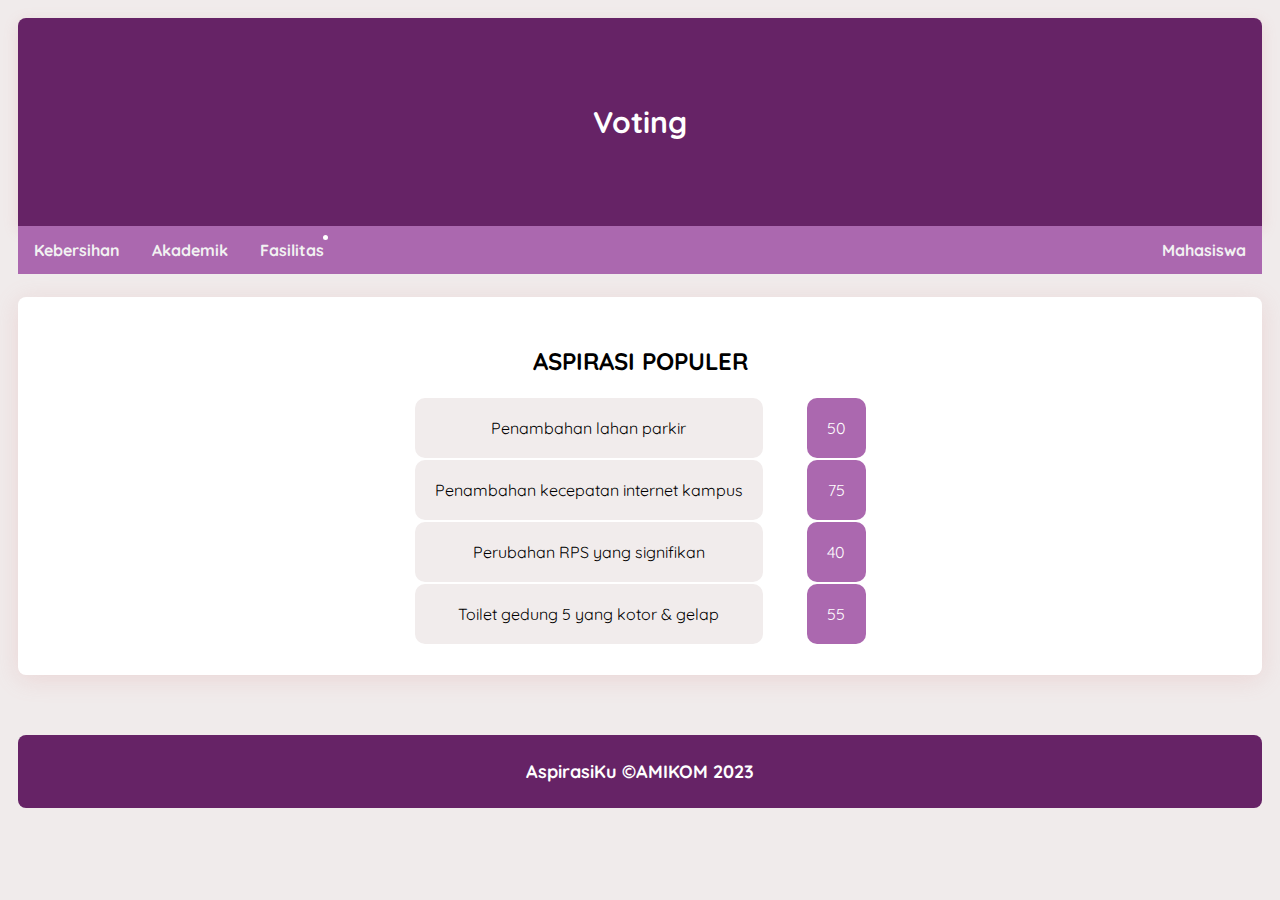
<file: Voting.html>
<!DOCTYPE html>
<html>
    <head>
        </div>
        <link rel="stylesheet" href="Voting.css">
        <meta charset="utf-8">
        <meta name="viewport" content="width=device-width, initialscale=1">
    </head>
    <body>
        <div class="header">
            <a href="LandingPage.html" style="text-decoration: none; color: white;"> <h1 id="hallo">Voting</h1> </a>
        </div>
        <div class="topnav">
            <nav style="text-align: center;">
                <a href="kebersihan.html">Kebersihan</a>
                <a href="akademik.html">Akademik</a>
                <a href="fasilitas.html">Fasilitas</a>
    
                <li class="">
                    <a class="" href="profil.html" style="float:right;"></i> Mahasiswa</a>
                  </li>
    
                </div>
            </nav>
        </div>
            <div class="row">
            <div class="middlecolumn">
                <div style="text-align: center; height: 10cm;" class="card">
                    <h2>
                        ASPIRASI POPULER
                    </h2>
                    <table class="center">
                        <tr>
                            <td style="background-color: #F1ECEC;">
                                Penambahan lahan parkir
                            </td>
                            <td>
                            </td>
                            <td style="background-color: #AB68AF; color: white;">
                                <a href="after1.html" style="color: white; text-decoration: none;">50</a>

                            </td>
                        </tr>
                        <tr>
                            <td style="background-color: #F1ECEC;">
                                Penambahan kecepatan internet kampus
                            </td>
                            <td>
                            </td>
                            <td style="background-color: #AB68AF; color: white;">
                                <a href="after2.html" style="color: white; text-decoration: none;">75</a>

                            </td>
                        </tr>
                        <tr>
                            <td style="background-color: #F1ECEC;">
                                Perubahan RPS yang signifikan
                            </td>
                            <td>
                            </td>
                            <td style="background-color: #AB68AF; color: white;">
                                <a href="after3.html" style="color: white; text-decoration: none;">40</a>

                            </td>
                        </tr>
                        <tr>
                            <td style="background-color: #F1ECEC;">
                                Toilet gedung 5 yang kotor & gelap
                            </td>
                            <td>
                            </td>
                            <td style="background-color: #AB68AF; color: white;">
                                <a href="after4.html" style="color: white; text-decoration: none;">55</a>
                        
                            </td>
                        </tr>
                    </table>
                </div>
            </div>
        </div>
        <br>
        <br>
        <div class="footer">
            <h2>
                AspirasiKu &copy;AMIKOM 2023
            </h2>
        </div>
   </body>
</html>
</file>
<file: style.css>
@import url('https://fonts.googleapis.com/css2?family=Inter&family=Poppins:wght@300;400&family=Quicksand:wght@400;500;600&family=Roboto:ital,wght@0,300;0,400;1,400&display=swap');
* 
{
    box-sizing: border-box;
}
body
{
    font-family: quicksand;
    padding: 10px;
    background: #f1f1f1;
    background-color: rgb(223, 223, 223);
}
.header
{
    padding: 50px ;
    text-align: center;
    background: #662366;
    color: white;
    border-radius: 8px;
    border-bottom-left-radius: 0%;
    border-bottom-right-radius: 0%;
}
.header h1
{
    font-size: 30px;
}
.topnav
{
    overflow: hidden;
    background-color: #AB68AF;
    border-radius: 8x;
    border-top-left-radius: 0%;
    border-top-right-radius: 0%;
    font-weight: bold;
    color: white;
    position: sticky;
}
.topnav a
{
    float: left;
    display: inline;
    color: #f2f2f2;
    text-align: center;
    padding: 14px 16px;
    text-decoration: none;
}
.topnav a:hover 
{
    background-color: #662366;
    color: #ffffff;
    font-weight: 600;
}
ul
{
    list-style-type: none;
    margin: 0;
    padding: 0;
    width: 100%;
    background-color: #f9f9f9;
    border-radius: 10px;
}
li a
{
    display: block;
    color: #000;
    padding: 15px 16px;
    text-decoration: none;
    border-radius: 10px;
    margin-top: 10px;
    margin-bottom: 10px;
    text-align: center;
}
li a:hover
{
    background-color: #662366;
    color: white;
}
.leftcolumn
{
    float: left;
    width: 25%;
    padding-right: 10px;
    
}
.middlecolumn 
{
    float: left;
    width: 100%;
    border-radius: 10px;
    padding-left: 500px;
    padding-right: 500px;
    
}
.rightcolumn
{
    float: right;
    width: 25%;
    padding-left: 10px;
    padding-right: 0.5px;
}
.card
{
    padding: 29px;
    margin-top: -15px;
    border-radius: 8px;
    padding-left: 50px;

}
.row:after
{
    content: "";
    display: table;
    clear: both;
}
.footer
{
    padding: 10px;
    text-align: center;
    background: #662366;
    margin-top: 20px;
    font-size: 12px;
    color: white;
    border-radius: 8px;
}

  
  .carousel-container {
    width: 1383px; /* Sesuaikan ukuran carousel di sini */
    overflow: hidden;
  }
  
  .carousel {
    display: flex;
    transition: transform 0.3s ease-in-out;
  }
  
  .slide {
    flex: 0 0 100%;
  }
  
  .slide img {
    width: 100%;
    height: auto;
  }
  
  img {
    width: 70px;
    height: 70px;
  }

  h2 {
    text-align: center;
  }
  
  button {
    color: white;
    background-color: #662366;
    width: 120px;
    height: 60px;
    font-size: larger;
  }

  
  .login-container {
    background-color: #fff;
    padding: 20px;
    border-radius: 8px;
    box-shadow: 0 2px 5px rgba(0, 0, 0, 0.2);
    max-width: 300px;
    width: 100%;
    
  }
  
  h2 {
    text-align: center;
    margin-bottom: 20px;
  }
  
  .login-form {
    display: flex;
    flex-direction: column;
  }
  
  .form-group {
    margin-bottom: 15px;
  }
  
  label {
    font-weight: bold;
  }
  
  input {
    padding: 10px;
    border: 1px solid #ccc;
    border-radius: 4px;
  }
  
  button {
    padding: 10px;
    background-color: #662366;
    color: #fff;
    border: none;
    border-radius: 10px;
    cursor: pointer;
    transition: background-color 0.3s ease;
    
  }
  
  .login-container {
    background-color: #fff;
    padding: 20px;
    border-radius: 8px;
    box-shadow: 0 2px 5px rgba(0, 0, 0, 0.2);
    max-width: 300px;
    width: 100%;
  }
  
  h2 {
    text-align: center;
    margin-bottom: 20px;
  }
  
  .form-group {
    margin-bottom: 15px;
  }
  
  label {
    font-weight: bold;
  }
  
  input {
    padding: 10px;
    border: 1px solid #ccc;
    border-radius: 4px;
    width: 220px;
    padding: 15px;
  }
</file>
<file: Voting.css>
@import url('https://fonts.googleapis.com/css2?family=Inter&family=Poppins:wght@300;400&family=Quicksand:wght@400;500;600&family=Roboto:ital,wght@0,300;0,400;1,400&display=swap');
* 
{
    box-sizing: border-box;
}
body
{
    font-family: quicksand;
    padding: 10px;
    background: #f1f1f1;
    background-color: rgb(240, 235, 235);
}
.header
{
    padding: 65px ;
    text-align: center;
    background: #662366;
    color: white;
    border-radius: 8px;
    border-bottom-left-radius: 0%;
    border-bottom-right-radius: 0%;
    box-shadow: 0 4px 15px 0 rgba(216, 132, 132, 0.2);
}
.header h1
{
    font-size: 30px;
}
.topnav
{
    overflow: hidden;
    background-color: #AB68AF;
    border-radius: 8x;
    border-top-left-radius: 0%;
    border-top-right-radius: 0%;
    font-weight: bold;
    color: white;
    position: sticky;
}
.topnav a
{
    float: left;
    display: inline;
    color: #f2f2f2;
    text-align: center;
    padding: 14px 16px;
    text-decoration: none;
}
.topnav a:hover 
{
    background-color: rgb(255, 255, 255);
    color: #662366;
    font-weight: 600;
}
.middlecolumn 
{
    float: unset;
    width: 100%;
    border-radius: 10px;
}
.card
{
    background-color: white;
    padding: 29px;
    margin-top: 23px;
    border-radius: 8px;
    box-shadow: 0 4px 25px 0 rgba(216, 132, 132, 0.2);
}
table.center 
{
    margin-left: auto; 
    margin-right: auto;
}
td
{
    padding: 20px;
    border-radius: 10px;
}
.row:after
{
    content: "";
    display: table;
    clear: both;
}
.footer
{
    padding: 10px;
    text-align: center;
    background: #662366;
    margin-top: 20px;
    font-size: 12px;
    color: white;
    border-radius: 8px;
}
.profile img 
{
    width: 250px;
    padding: 25px;
}

button {
    padding: 20px;
}
</file>
<file: fasilitas.css>
/* CSS untuk SECRET ZOO */

/* Import font dari Google Fonts */
@import url('https://fonts.googleapis.com/css2?family=Inter&family=Poppins:wght@300;400&family=Quicksand:wght@400;500;600&family=Roboto:ital,wght@0,300;0,400;1,400&display=swap');

/* Setel box-sizing ke border-box secara global */
* {
    box-sizing: border-box;
}

/* Setel font-family dan background body */
body {
    font-family: Quicksand, sans-serif;
    padding: 10px;
    background-color: #f1f1f1;
}

/* Header/Blog Title */
.header {
    padding: 50px;
    text-align: center;
    background: #662366;
    color: white;
    border-radius: 8px;
    box-shadow: 0 4px 15px 0 rgba(216, 132, 132, 0.2);
}

.header h1 {
    font-size: 50px;
}

h2 {
text-align: center;
}

h3 {
    text-align: center;
}

/* Style the top navigation bar */
.topnav {
    overflow: hidden;
    background-color: #AB68AF;
    border-radius: 8px;
    font-weight: bold;
    color: white;
    position: sticky;
    top: 0;
}

/* Style the topnav links */
.topnav a {
    float: left;
    display: inline;
    color: #f2f2f2;
    text-align: center;
    padding: 14px 16px;
    text-decoration: none;
}

/* Change color on hover */
.topnav a:hover {
    background-color: #f2f2f2;
    color: #662366;
}

/* Styling untuk kolom kiri */
.leftcolumn {
    float: left;
    width: 25%;
    padding-right: 10px;
}

/* Styling untuk kolom tengah */
.middlecolumn {
    float: left;
    width: 50%;
}

/* Styling untuk kolom kanan */
.rightcolumn {
    float: right;
    width: 25%;
    padding-left: 10px;
}

/* Styling untuk kotak konten */
.card {
    background-color: white;
    padding: 2px;
    margin-top: 23px;
    border-radius: 8px;
    box-shadow: 0 4px 25px 0 rgba(216, 132, 132, 0.2);
    width: 150%;
}
.card1 {
    background-color: white;
    padding: 29px;
    margin-top: 23px;
    border-radius: 8px;
    box-shadow: 0 4px 25px 0 rgba(216, 132, 132, 0.2);
    width: 100%;
}

#tanggal {
    color: red;
    font-weight: bolder;
}

.card1 p {
    text-align: center;
}

.vote-button {
    text-align: center;
}

/* Clear floats setelah kolom-kolom */
.row:after {
    content: "";
    display: table;
    clear: both;
}

/* Style Form Input */
input[type=text], 
input[type=number], 
input[type=email], 
input[type=date], 
input[type=file], 
textarea, 
select {
    width: 80%;
    padding: 12px 20px;
    margin: 8px 0;
    display: inline-block;
    border: 1px solid #ccc;
    border-radius: 4px;
    box-sizing: border-box;
    margin-left: 30px;
}

/* Hover effect pada tombol submit dan reset */
input[type=submit]:hover, 
input[type=reset]:hover {
    background-color: #662366;
}

/* Styling untuk form reservasi tiket */
form {
    border-radius: 8px;
    background-color: #AB68AF;
    padding: 20px;
    width: 50%;
    margin-left: auto;
    margin-right: auto;
}

/* Footer */
.footer {
    padding: 10px;
    text-align: center;
    background: #662366;
    margin-top: 20px;
    font-size: 12px;
    color: white;
    border-radius: 8px;
}

/* Styling untuk profile pada navbar */
.profile img {
    width: 50px;
    height: 50px;
    padding: 0 5px;
    vertical-align: middle;
}

.profile span {
    vertical-align: middle;
}

/* Styling untuk kotak chat */
.chat {
    max-height: 300px;
    overflow-y: scroll;
    padding: 10px;
}

.message {
    margin-bottom: 10px;
    padding-left: 20px;
    margin: 10px;
}

.message .name {
    font-weight: bold;
}

/* Styling untuk tombol vote dan cek kalender */
.vote-button, 
.calendar-button {
    background-color: #662366;
    color: white;
    width: 200px;
    height: 30px;
    border: none;
    border-radius: 5px;
    cursor: pointer;
    margin-left: 40px;
}
.chat-box {
    width: 580px;
    height: 90px;
    background-color: #f2f2f2;
    border: 1px solid #ccc;
    display: flex;
  justify-content: center;
  align-items: center;
  border-radius: 8px;
  padding: 15px;
  }
button {
    background-color: #662366;
    color: white;
    padding: 10px;
}
</file>
<file: styles.css>
body {
    margin: 0;
    padding: 0;
    display: flex;
    justify-content: center;
    align-items: center;
    height: 100vh;
    background-color: #f2f2f2;
  }
  
  .carousel-container {
    width: 300px; /* Sesuaikan ukuran carousel di sini */
    overflow: hidden;
  }
  
  .carousel {
    display: flex;
    transition: transform 0.3s ease-in-out;
  }
  
  .slide {
    flex: 0 0 100%;
  }
  
  .slide img {
    width: 100%;
    height: auto;
  }
</file>
<file: LandingPage.css>
@import url('https://fonts.googleapis.com/css2?family=Inter&family=Poppins:wght@300;400&family=Quicksand:wght@400;500;600&family=Roboto:ital,wght@0,300;0,400;1,400&display=swap');
* 
{
    box-sizing: border-box;
}
body
{
    font-family: quicksand;
    padding: 10px;
    background: #f1f1f1;
    background-color: rgb(223, 223, 223);
}
.header
{
    padding: 50px ;
    text-align: center;
    background: #662366;
    color: white;
    border-radius: 8px;
    border-bottom-left-radius: 0%;
    border-bottom-right-radius: 0%;
}
.header h1
{
    font-size: 30px;
}
.topnav
{
    overflow: hidden;
    background-color: #AB68AF;
    border-radius: 8px;
    border-top-left-radius: 0%;
    border-top-right-radius: 0%;
    font-weight: bold;
    color: white;
    position: sticky;
}
.topnav a
{
    float: left;
    display: inline;
    color: #f2f2f2;
    text-align: center;
    padding: 14px 16px;
    text-decoration: none;
}
.topnav a:hover 
{
    background-color: #662366;
    color: #ffffff;
    font-weight: 600;
}
ul
{
    list-style-type: none;
    margin: 0;
    padding: 0;
    width: 100%;
    background-color: #f9f9f9;
    border-radius: 10px;
}
li a
{
    display: block;
    color: #000;
    padding: 15px 16px;
    text-decoration: none;
    border-radius: 10px;
    margin-top: 10px;
    margin-bottom: 10px;
    text-align: center;
}
li a:hover
{
    background-color: #662366;
    color: white;
}
.leftcolumn
{
    float: left;
    width: 25%;
    padding-right: 10px;
    
}
.middlecolumn 
{
    float: left;
    width: 50%;
    border-radius: 10px;
}
.rightcolumn
{
    float: right;
    width: 25%;
    padding-left: 10px;
    padding-right: 0.5px;
}
.card
{
    background-color: white;
    padding: 29px;
    margin-top: 23px;
    border-radius: 8px;
}
.row:after
{
    content: "";
    display: table;
    clear: both;
}
.footer
{
    padding: 10px;
    text-align: center;
    background: #662366;
    margin-top: 20px;
    font-size: 12px;
    color: white;
    border-radius: 8px;
}
.profile img 
{
    width: 250px;
    padding: 25px;
}

  
  .carousel-container {
    width: 1383px; 
    overflow: hidden;
  }
  
  .carousel {
    display: flex;
    transition: transform 0.5 ease-in-out;
  }
  
  .slide {
    flex: 0 0 100%;
  }
  
  .slide img {
    width: 100%;
    height: auto;
  }
</file>
<file: profil.css>
@import url('https://fonts.googleapis.com/css2?family=Inter&family=Poppins:wght@300;400&family=Quicksand:wght@400;500;600&family=Roboto:ital,wght@0,300;0,400;1,400&display=swap');
* 
{
    box-sizing: border-box;
}
body
{
    font-family: quicksand;
    padding: 10px;
    background: #f1f1f1;
    background-color: rgb(223, 223, 223);
}
.header
{
    padding: 50px ;
    text-align: center;
    background: #662366;
    color: white;
    border-radius: 8px;
    border-bottom-left-radius: 0%;
    border-bottom-right-radius: 0%;
}
.header h1
{
    font-size: 30px;
}
.topnav
{
    overflow: hidden;
    background-color: #AB68AF;
    border-radius: 8x;
    border-top-left-radius: 0%;
    border-top-right-radius: 0%;
    font-weight: bold;
    color: white;
    position: sticky;
}
.topnav a
{
    float: left;
    display: inline;
    color: #f2f2f2;
    text-align: center;
    padding: 14px 16px;
    text-decoration: none;
}
.topnav a:hover 
{
    background-color: #662366;
    color: #ffffff;
    font-weight: 600;
}
ul
{
    list-style-type: none;
    margin: 0;
    padding: 0;
    width: 100%;
    background-color: #f9f9f9;
    border-radius: 10px;
}
li a
{
    display: block;
    color: #000;
    padding: 15px 16px;
    text-decoration: none;
    border-radius: 10px;
    margin-top: 10px;
    margin-bottom: 10px;
    text-align: center;
}
li a:hover
{
    background-color: #662366;
    color: white;
}
.leftcolumn
{
    float: left;
    width: 25%;
    padding-right: 10px;
    
}
.middlecolumn 
{
    float: left;
    width: 100%;
    border-radius: 10px;
    padding-left: 500px;
    padding-right: 500px;
}
.rightcolumn
{
    float: right;
    width: 25%;
    padding-left: 10px;
    padding-right: 0.5px;
}
.card
{
    background-color: white;
    padding: 29px;
    margin-top: 23px;
    border-radius: 8px;
}
.row:after
{
    content: "";
    display: table;
    clear: both;
}
.footer
{
    padding: 10px;
    text-align: center;
    background: #662366;
    margin-top: 20px;
    font-size: 12px;
    color: white;
    border-radius: 8px;
}

  
  .carousel-container {
    width: 1383px; /* Sesuaikan ukuran carousel di sini */
    overflow: hidden;
  }
  
  .carousel {
    display: flex;
    transition: transform 0.3s ease-in-out;
  }
  
  .slide {
    flex: 0 0 100%;
  }
  
  .slide img {
    width: 100%;
    height: auto;
  }
  
  img {
    width: 70px;
    height: 70px;
  }

  h2 {
    text-align: center;
  }
  
  button {
    color: white;
    background-color: #662366;
    width: 120px;
    height: 60px;
    font-size: larger;
    border-radius: 10px;
    text-align: center;  }
</file>
